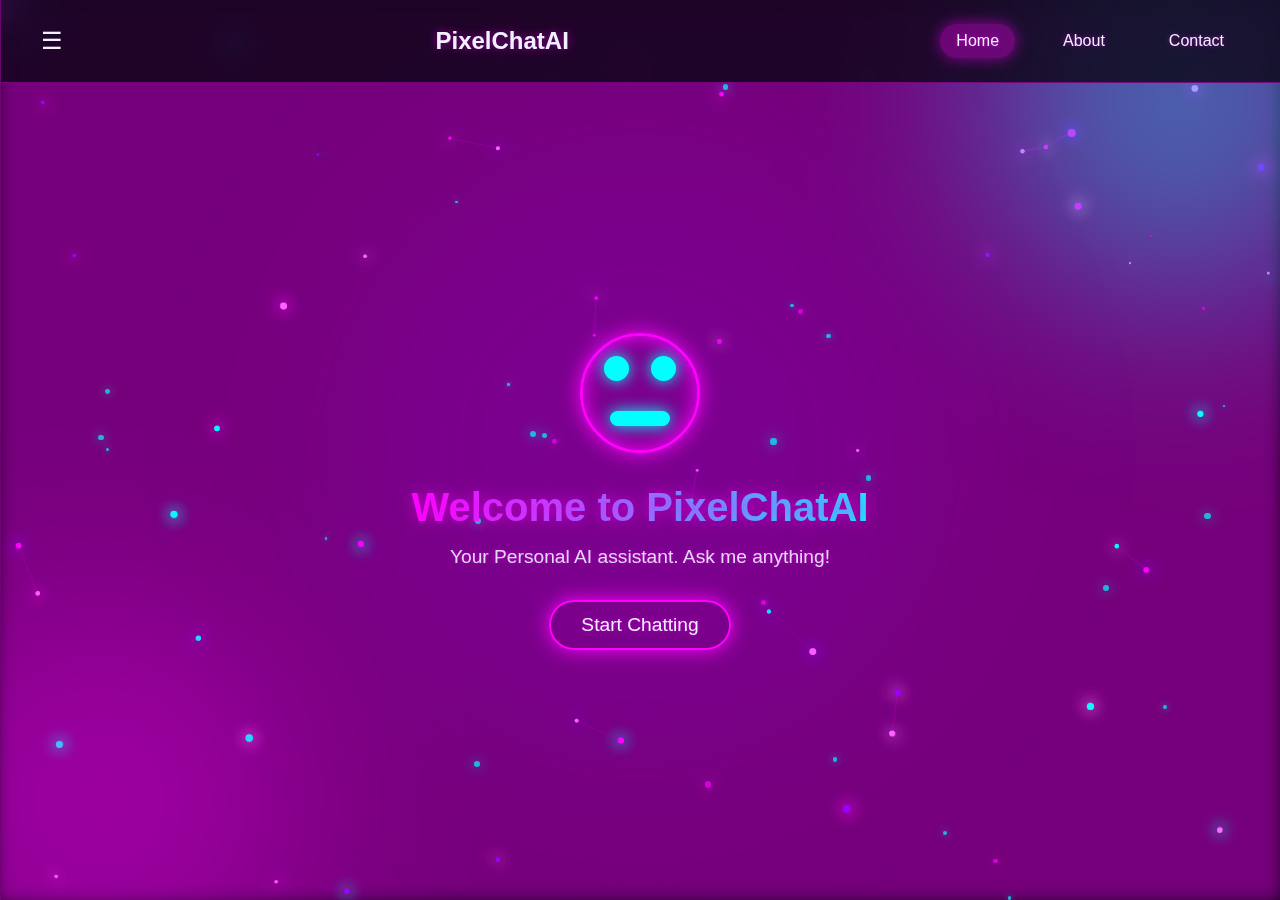
<file: index.html>
<!DOCTYPE html>
<html lang="en">
<head>
    <meta charset="UTF-8">
    <meta name="viewport" content="width=device-width, initial-scale=1.0">
    <title>PixelChatAI</title>
    <link rel="stylesheet" href="styles.css" />
   </head>
<body>
    <canvas id="backgroundCanvas"></canvas>
    
    <div class="cursor-follower" id="cursorFollower"></div>
    
    <div class="glow-corner glow-top-right"></div>
    <div class="glow-corner glow-bottom-left"></div>
    <div class="glow-corner glow-center"></div>
    <div class="particles" id="particles"></div>
    
    <div class="sidebar" id="sidebar">
        <div class="sidebar-header">
            <div class="sidebar-title">Chat History</div>
            <button class="close-sidebar" id="closeSidebar">×</button>
        </div>
        <div class="chat-history">
            <div class="history-item">Previous chat 1</div>
            <div class="history-item">Chat 2</div>
            <div class="history-item">Conversation from yesterday</div>
        </div>
    </div>
    
    <div class="main-container" id="mainContainer">
        <div class="header">
            <button class="menu-toggle" id="menuToggle">☰</button>
            <div class="logo">PixelChatAI</div>
            <nav class="main-nav">
                <a href="index.html" class="active">Home</a>
                <a href="about.html">About</a>
                <a href="cnt.html">Contact</a>
            </nav>
        </div>
        
        <div class="content">
            <div class="welcome-container" id="welcomeContainer">
                <div class="robot">
                    <div class="eyes">
                        <div class="eye"></div>
                        <div class="eye"></div>
                    </div>
                    <div class="mouth"></div>
                </div>
                <h1 class="welcome-title">Welcome to PixelChatAI</h1>
                <p class="welcome-subtitle">Your Personal AI assistant. Ask me anything!</p>
                <button class="start-button" id="startChat">Start Chatting</button>
            </div>
            
            <div class="chat-container" id="chatContainer">
                <div class="message-container" id="messageContainer">
                </div>
            </div>
        </div>
        
        <div class="input-container" id="inputContainer">
            <textarea class="message-input" id="messageInput" placeholder="Type your message here..." rows="1"></textarea>
            <button class="voice-button" id="voiceButton">
                <svg xmlns="http://www.w3.org/2000/svg" width="24" height="24" viewBox="0 0 24 24" fill="none" stroke="currentColor" stroke-width="2" stroke-linecap="round" stroke-linejoin="round">
                    <path d="M12 1a3 3 0 0 0-3 3v8a3 3 0 0 0 6 0V4a3 3 0 0 0-3-3z"></path>
                    <path d="M19 10v2a7 7 0 0 1-14 0v-2"></path>
                    <line x1="12" y1="19" x2="12" y2="23"></line>
                    <line x1="8" y1="23" x2="16" y2="23"></line>
                </svg>
            </button>
            <button class="send-button" id="sendButton">→</button>
        </div>
    </div>
    <script src="script.js">
   
    </script>
   
</body>
</html>
</file>
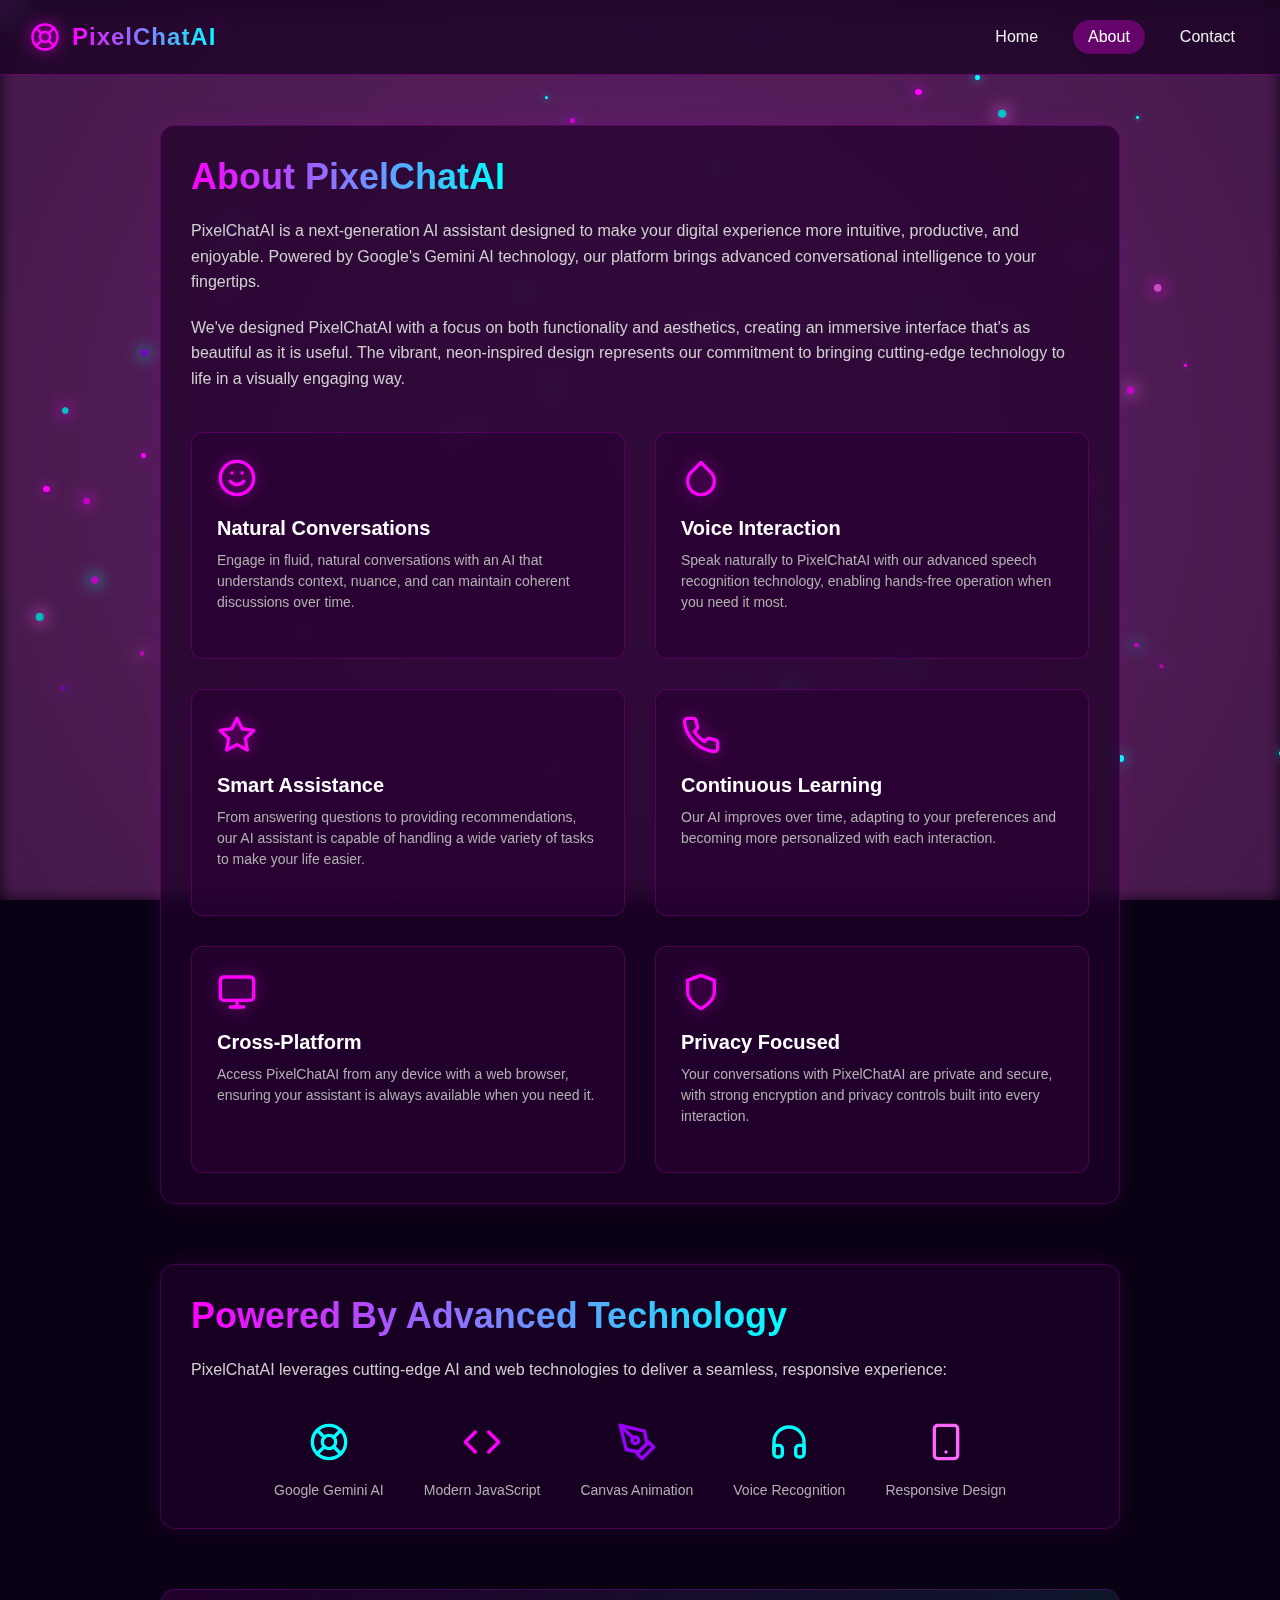
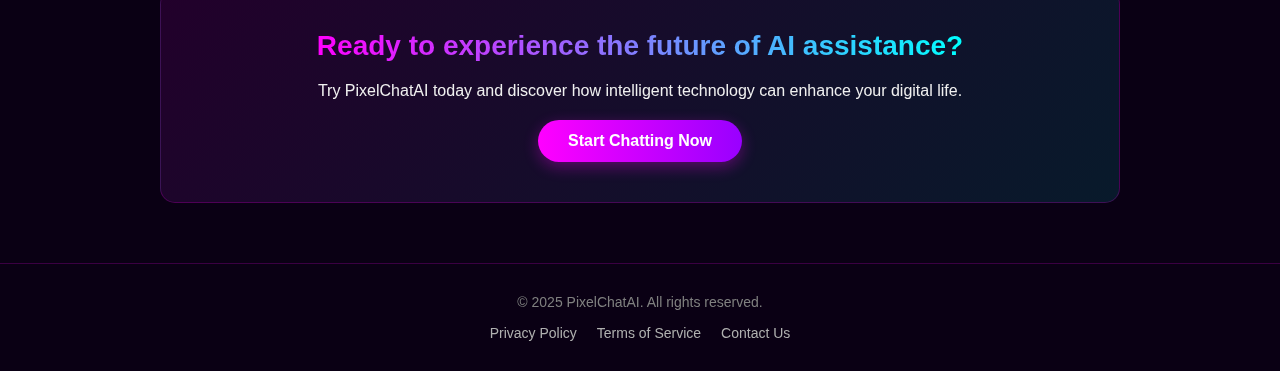
<file: about.html>
<!DOCTYPE html>
<html lang="en">
<head>
    <meta charset="UTF-8">
    <meta name="viewport" content="width=device-width, initial-scale=1.0">
    <title>PixelChatAI - About</title>
    <style>
        * {
            margin: 0;
            padding: 0;
            box-sizing: border-box;
            font-family: 'Segoe UI', Tahoma, Geneva, Verdana, sans-serif;
        }
        
        body {
            background-color: #0a0014;
            color: #f0f0f0;
            overflow-x: hidden;
            position: relative;
            min-height: 100vh;
        }
        
        .background-glow {
            position: fixed;
            width: 100%;
            height: 100%;
            top: 0;
            left: 0;
            z-index: -1;
            background: radial-gradient(circle at 50% 50%, rgba(80, 0, 100, 0.1), rgba(0, 0, 0, 0.3));
        }
        
        #backgroundCanvas {
            position: fixed;
            top: 0;
            left: 0;
            width: 100%;
            height: 100%;
            z-index: -1;
        }
        
        .header {
            display: flex;
            align-items: center;
            justify-content: space-between;
            padding: 20px 30px;
            background-color: rgba(20, 0, 30, 0.7);
            backdrop-filter: blur(10px);
            border-bottom: 1px solid rgba(255, 0, 255, 0.3);
        }
        
        .logo {
            display: flex;
            align-items: center;
            gap: 12px;
            text-decoration: none;
            color: #ff00ff;
            font-weight: bold;
            font-size: 24px;
        }
        
        .logo svg {
            filter: drop-shadow(0 0 8px rgba(255, 0, 255, 0.8));
        }
        
        .logo-text {
            background: linear-gradient(to right, #ff00ff, #00ffff);
            -webkit-background-clip: text;
            background-clip: text;
            color: transparent;
            letter-spacing: 1px;
        }
        
        .nav-links {
            display: flex;
            gap: 20px;
        }
        
        .nav-link {
            color: #f0f0f0;
            text-decoration: none;
            font-size: 16px;
            padding: 8px 15px;
            border-radius: 20px;
            transition: all 0.3s ease;
            position: relative;
            overflow: hidden;
        }
        
        .nav-link:hover {
            background-color: rgba(255, 0, 255, 0.2);
        }
        
        .nav-link.active {
            background-color: rgba(255, 0, 255, 0.3);
            color: #ffffff;
        }
        
        .main-content {
            max-width: 1000px;
            margin: 50px auto;
            padding: 0 20px;
        }
        
        .about-section {
            background-color: rgba(30, 0, 40, 0.7);
            border-radius: 15px;
            padding: 30px;
            margin-bottom: 40px;
            border: 1px solid rgba(255, 0, 255, 0.2);
            box-shadow: 0 0 20px rgba(255, 0, 255, 0.1);
            backdrop-filter: blur(10px);
        }
        
        .about-section h1 {
            font-size: 36px;
            margin-bottom: 20px;
            background: linear-gradient(to right, #ff00ff, #00ffff);
            -webkit-background-clip: text;
            background-clip: text;
            color: transparent;
            display: inline-block;
        }
        
        .about-section p {
            font-size: 16px;
            line-height: 1.6;
            margin-bottom: 20px;
            color: #d0d0d0;
        }
        
        .features-grid {
            display: grid;
            grid-template-columns: repeat(auto-fill, minmax(280px, 1fr));
            gap: 30px;
            margin-top: 40px;
        }
        
        .feature-card {
            background-color: rgba(40, 0, 50, 0.7);
            border-radius: 12px;
            padding: 25px;
            border: 1px solid rgba(255, 0, 255, 0.2);
            transition: transform 0.3s ease, box-shadow 0.3s ease;
        }
        
        .feature-card:hover {
            transform: translateY(-5px);
            box-shadow: 0 10px 20px rgba(255, 0, 255, 0.15);
        }
        
        .feature-icon {
            margin-bottom: 15px;
            color: #ff00ff;
            filter: drop-shadow(0 0 8px rgba(255, 0, 255, 0.5));
        }
        
        .feature-card h3 {
            font-size: 20px;
            margin-bottom: 10px;
            color: #ffffff;
        }
        
        .feature-card p {
            font-size: 14px;
            color: #b0b0b0;
            line-height: 1.5;
        }
        
        .tech-section {
            margin-top: 60px;
        }
        
        .tech-icons {
            display: flex;
            justify-content: center;
            gap: 40px;
            flex-wrap: wrap;
            margin-top: 30px;
        }
        
        .tech-icon {
            display: flex;
            flex-direction: column;
            align-items: center;
            text-align: center;
            gap: 10px;
        }
        
        .tech-icon-img {
            width: 60px;
            height: 60px;
            display: flex;
            align-items: center;
            justify-content: center;
        }
        
        .tech-icon span {
            font-size: 14px;
            color: #b0b0b0;
        }
        
        .cta-section {
            margin-top: 60px;
            text-align: center;
            padding: 40px;
            background: linear-gradient(135deg, rgba(255, 0, 255, 0.1), rgba(0, 255, 255, 0.1));
            border-radius: 15px;
            border: 1px solid rgba(255, 0, 255, 0.2);
        }
        
        .cta-section h2 {
            font-size: 28px;
            margin-bottom: 20px;
            background: linear-gradient(to right, #ff00ff, #00ffff);
            -webkit-background-clip: text;
            background-clip: text;
            color: transparent;
            display: inline-block;
        }
        
        .cta-button {
            display: inline-block;
            padding: 12px 30px;
            background: linear-gradient(to right, #ff00ff, #9900ff);
            color: white;
            border: none;
            border-radius: 25px;
            font-size: 16px;
            font-weight: bold;
            text-decoration: none;
            cursor: pointer;
            transition: all 0.3s ease;
            margin-top: 20px;
            box-shadow: 0 5px 15px rgba(255, 0, 255, 0.3);
        }
        
        .cta-button:hover {
            transform: translateY(-2px);
            box-shadow: 0 8px 20px rgba(255, 0, 255, 0.4);
        }
        
        .footer {
            background-color: rgba(10, 0, 20, 0.9);
            padding: 30px 0;
            text-align: center;
            border-top: 1px solid rgba(255, 0, 255, 0.2);
            margin-top: 60px;
        }
        
        .footer p {
            color: #808080;
            font-size: 14px;
        }
        
        .footer-links {
            display: flex;
            justify-content: center;
            gap: 20px;
            margin-top: 15px;
        }
        
        .footer-link {
            color: #b0b0b0;
            text-decoration: none;
            font-size: 14px;
            transition: color 0.3s ease;
        }
        
        .footer-link:hover {
            color: #ff00ff;
        }
        
        .particle {
            position: absolute;
            background-color: rgba(255, 0, 255, 0.5);
            border-radius: 50%;
            pointer-events: none;
            animation: float 20s linear infinite;
        }
        
        @keyframes float {
            0% {
                transform: translateY(0) translateX(0);
            }
            25% {
                transform: translateY(-50px) translateX(20px);
            }
            50% {
                transform: translateY(-100px) translateX(-20px);
            }
            75% {
                transform: translateY(-50px) translateX(-30px);
            }
            100% {
                transform: translateY(0) translateX(0);
            }
        }
        
        .ripple {
            position: absolute;
            border-radius: 50%;
            transform: scale(0);
            background-color: rgba(255, 0, 255, 0.3);
            pointer-events: none;
            width: 100px;
            height: 100px;
            animation: ripple-effect 2s linear;
        }
        
        @keyframes ripple-effect {
            to {
                transform: scale(4);
                opacity: 0;
            }
        }
        
        @media (max-width: 768px) {
            .nav-links {
                display: none;
            }
            
            .main-content {
                margin: 30px auto;
            }
            
            .features-grid {
                grid-template-columns: 1fr;
            }
            
            .about-section {
                padding: 20px;
            }
            
            .tech-icons {
                gap: 20px;
            }
        }
    </style>
</head>
<body>
    <canvas id="backgroundCanvas"></canvas>
    <div class="background-glow"></div>
    <div id="particles"></div>
    
    <header class="header">
        <a href="index.html" class="logo">
            <svg xmlns="http://www.w3.org/2000/svg" width="30" height="30" viewBox="0 0 24 24" fill="none" stroke="#ff00ff" stroke-width="2" stroke-linecap="round" stroke-linejoin="round">
                <circle cx="12" cy="12" r="10"></circle>
                <circle cx="12" cy="12" r="4"></circle>
                <line x1="4.93" y1="4.93" x2="9.17" y2="9.17"></line>
                <line x1="14.83" y1="14.83" x2="19.07" y2="19.07"></line>
                <line x1="14.83" y1="9.17" x2="19.07" y2="4.93"></line>
                <line x1="4.93" y1="19.07" x2="9.17" y2="14.83"></line>
            </svg>
            <span class="logo-text">PixelChatAI</span>
        </a>
        <nav class="nav-links">
            <a href="index.html" class="nav-link">Home</a>
            <a href="about.html" class="nav-link active">About</a>
            <a href="cnt.html" class="nav-link">Contact</a>
        </nav>
    </header>
    
    <main class="main-content">
        <section class="about-section">
            <h1>About PixelChatAI</h1>
            <p>PixelChatAI is a next-generation AI assistant designed to make your digital experience more intuitive, productive, and enjoyable. Powered by Google's Gemini AI technology, our platform brings advanced conversational intelligence to your fingertips.</p>
            
            <p>We've designed PixelChatAI with a focus on both functionality and aesthetics, creating an immersive interface that's as beautiful as it is useful. The vibrant, neon-inspired design represents our commitment to bringing cutting-edge technology to life in a visually engaging way.</p>
            
            <div class="features-grid">
                <div class="feature-card">
                    <div class="feature-icon">
                        <svg xmlns="http://www.w3.org/2000/svg" width="40" height="40" viewBox="0 0 24 24" fill="none" stroke="currentColor" stroke-width="2" stroke-linecap="round" stroke-linejoin="round">
                            <circle cx="12" cy="12" r="10"></circle>
                            <path d="M8 14s1.5 2 4 2 4-2 4-2"></path>
                            <line x1="9" y1="9" x2="9.01" y2="9"></line>
                            <line x1="15" y1="9" x2="15.01" y2="9"></line>
                        </svg>
                    </div>
                    <h3>Natural Conversations</h3>
                    <p>Engage in fluid, natural conversations with an AI that understands context, nuance, and can maintain coherent discussions over time.</p>
                </div>
                
                <div class="feature-card">
                    <div class="feature-icon">
                        <svg xmlns="http://www.w3.org/2000/svg" width="40" height="40" viewBox="0 0 24 24" fill="none" stroke="currentColor" stroke-width="2" stroke-linecap="round" stroke-linejoin="round">
                            <path d="M12 2.69l5.66 5.66a8 8 0 1 1-11.31 0z"></path>
                        </svg>
                    </div>
                    <h3>Voice Interaction</h3>
                    <p>Speak naturally to PixelChatAI with our advanced speech recognition technology, enabling hands-free operation when you need it most.</p>
                </div>
                
                <div class="feature-card">
                    <div class="feature-icon">
                        <svg xmlns="http://www.w3.org/2000/svg" width="40" height="40" viewBox="0 0 24 24" fill="none" stroke="currentColor" stroke-width="2" stroke-linecap="round" stroke-linejoin="round">
                            <polygon points="12 2 15.09 8.26 22 9.27 17 14.14 18.18 21.02 12 17.77 5.82 21.02 7 14.14 2 9.27 8.91 8.26 12 2"></polygon>
                        </svg>
                    </div>
                    <h3>Smart Assistance</h3>
                    <p>From answering questions to providing recommendations, our AI assistant is capable of handling a wide variety of tasks to make your life easier.</p>
                </div>
                
                <div class="feature-card">
                    <div class="feature-icon">
                        <svg xmlns="http://www.w3.org/2000/svg" width="40" height="40" viewBox="0 0 24 24" fill="none" stroke="currentColor" stroke-width="2" stroke-linecap="round" stroke-linejoin="round">
                            <path d="M22 16.92v3a2 2 0 0 1-2.18 2 19.79 19.79 0 0 1-8.63-3.07 19.5 19.5 0 0 1-6-6 19.79 19.79 0 0 1-3.07-8.67A2 2 0 0 1 4.11 2h3a2 2 0 0 1 2 1.72 12.84 12.84 0 0 0 .7 2.81 2 2 0 0 1-.45 2.11L8.09 9.91a16 16 0 0 0 6 6l1.27-1.27a2 2 0 0 1 2.11-.45 12.84 12.84 0 0 0 2.81.7A2 2 0 0 1 22 16.92z"></path>
                        </svg>
                    </div>
                    <h3>Continuous Learning</h3>
                    <p>Our AI improves over time, adapting to your preferences and becoming more personalized with each interaction.</p>
                </div>
                
                <div class="feature-card">
                    <div class="feature-icon">
                        <svg xmlns="http://www.w3.org/2000/svg" width="40" height="40" viewBox="0 0 24 24" fill="none" stroke="currentColor" stroke-width="2" stroke-linecap="round" stroke-linejoin="round">
                            <rect x="2" y="3" width="20" height="14" rx="2" ry="2"></rect>
                            <line x1="8" y1="21" x2="16" y2="21"></line>
                            <line x1="12" y1="17" x2="12" y2="21"></line>
                        </svg>
                    </div>
                    <h3>Cross-Platform</h3>
                    <p>Access PixelChatAI from any device with a web browser, ensuring your assistant is always available when you need it.</p>
                </div>
                
                <div class="feature-card">
                    <div class="feature-icon">
                        <svg xmlns="http://www.w3.org/2000/svg" width="40" height="40" viewBox="0 0 24 24" fill="none" stroke="currentColor" stroke-width="2" stroke-linecap="round" stroke-linejoin="round">
                            <path d="M12 22s8-4 8-10V5l-8-3-8 3v7c0 6 8 10 8 10z"></path>
                        </svg>
                    </div>
                    <h3>Privacy Focused</h3>
                    <p>Your conversations with PixelChatAI are private and secure, with strong encryption and privacy controls built into every interaction.</p>
                </div>
            </div>
        </section>
        
        <section class="about-section tech-section">
            <h1>Powered By Advanced Technology</h1>
            <p>PixelChatAI leverages cutting-edge AI and web technologies to deliver a seamless, responsive experience:</p>
            
            <div class="tech-icons">
                <div class="tech-icon">
                    <div class="tech-icon-img">
                        <svg xmlns="http://www.w3.org/2000/svg" width="40" height="40" viewBox="0 0 24 24" fill="none" stroke="#00ffff" stroke-width="2" stroke-linecap="round" stroke-linejoin="round">
                            <circle cx="12" cy="12" r="10"></circle>
                            <circle cx="12" cy="12" r="4"></circle>
                            <line x1="4.93" y1="4.93" x2="9.17" y2="9.17"></line>
                            <line x1="14.83" y1="14.83" x2="19.07" y2="19.07"></line>
                            <line x1="14.83" y1="9.17" x2="19.07" y2="4.93"></line>
                            <line x1="4.93" y1="19.07" x2="9.17" y2="14.83"></line>
                        </svg>
                    </div>
                    <span>Google Gemini AI</span>
                </div>
                
                <div class="tech-icon">
                    <div class="tech-icon-img">
                        <svg xmlns="http://www.w3.org/2000/svg" width="40" height="40" viewBox="0 0 24 24" fill="none" stroke="#ff00ff" stroke-width="2" stroke-linecap="round" stroke-linejoin="round">
                            <polyline points="16 18 22 12 16 6"></polyline>
                            <polyline points="8 6 2 12 8 18"></polyline>
                        </svg>
                    </div>
                    <span>Modern JavaScript</span>
                </div>
                
                <div class="tech-icon">
                    <div class="tech-icon-img">
                        <svg xmlns="http://www.w3.org/2000/svg" width="40" height="40" viewBox="0 0 24 24" fill="none" stroke="#9900ff" stroke-width="2" stroke-linecap="round" stroke-linejoin="round">
                            <path d="M12 19l7-7 3 3-7 7-3-3z"></path>
                            <path d="M18 13l-1.5-7.5L2 2l3.5 14.5L13 18l5-5z"></path>
                            <path d="M2 2l7.586 7.586"></path>
                            <circle cx="11" cy="11" r="2"></circle>
                        </svg>
                    </div>
                    <span>Canvas Animation</span>
                </div>
                
                <div class="tech-icon">
                    <div class="tech-icon-img">
                        <svg xmlns="http://www.w3.org/2000/svg" width="40" height="40" viewBox="0 0 24 24" fill="none" stroke="#00ffff" stroke-width="2" stroke-linecap="round" stroke-linejoin="round">
                            <path d="M3 18v-6a9 9 0 0 1 18 0v6"></path>
                            <path d="M21 19a2 2 0 0 1-2 2h-1a2 2 0 0 1-2-2v-3a2 2 0 0 1 2-2h3zM3 19a2 2 0 0 0 2 2h1a2 2 0 0 0 2-2v-3a2 2 0 0 0-2-2H3z"></path>
                        </svg>
                    </div>
                    <span>Voice Recognition</span>
                </div>
                
                <div class="tech-icon">
                    <div class="tech-icon-img">
                        <svg xmlns="http://www.w3.org/2000/svg" width="40" height="40" viewBox="0 0 24 24" fill="none" stroke="#ff66ff" stroke-width="2" stroke-linecap="round" stroke-linejoin="round">
                            <rect x="5" y="2" width="14" height="20" rx="2" ry="2"></rect>
                            <line x1="12" y1="18" x2="12.01" y2="18"></line>
                        </svg>
                    </div>
                    <span>Responsive Design</span>
                </div>
            </div>
        </section>
        
        <section class="cta-section">
            <h2>Ready to experience the future of AI assistance?</h2>
            <p>Try PixelChatAI today and discover how intelligent technology can enhance your digital life.</p>
            <a href="index.html" class="cta-button">Start Chatting Now</a>
        </section>
    </main>
    
    <footer class="footer">
        <p>© 2025 PixelChatAI. All rights reserved.</p>
        <div class="footer-links">
            <a href="#" class="footer-link">Privacy Policy</a>
            <a href="#" class="footer-link">Terms of Service</a>
            <a href="#" class="footer-link">Contact Us</a>
        </div>
    </footer>

    <script>
        document.addEventListener('click', createRipple);

        function createRipple(e) {
            const ripple = document.createElement('div');
            ripple.classList.add('ripple');
            ripple.style.left = e.clientX + 'px';
            ripple.style.top = e.clientY + 'px';
            document.body.appendChild(ripple);
            
            setTimeout(() => {
                ripple.remove();
            }, 2000);
        }

        const canvas = document.getElementById('backgroundCanvas');
        const ctx = canvas.getContext('2d');
        canvas.width = window.innerWidth;
        canvas.height = window.innerHeight;

        window.addEventListener('resize', () => {
            canvas.width = window.innerWidth;
            canvas.height = window.innerHeight;
        });

        class Particle {
            constructor() {
                this.x = Math.random() * canvas.width;
                this.y = Math.random() * canvas.height;
                this.size = Math.random() * 3 + 1;
                this.speedX = Math.random() * 0.5 - 0.25; 
                this.speedY = Math.random() * 0.5 - 0.25; 
                this.color = this.getRandomColor();
            }
            
            getRandomColor() {
                const colors = ['#ff00ff', '#00ffff', '#9900ff', '#ff66ff'];
                return colors[Math.floor(Math.random() * colors.length)];
            }
            
            update() {
                this.x += this.speedX;
                this.y += this.speedY;
                
                if (this.x > canvas.width || this.x < 0) {
                    this.speedX = -this.speedX;
                }
                if (this.y > canvas.height || this.y < 0) {
                    this.speedY = -this.speedY;
                }
            }
            
            draw() {
                ctx.beginPath();
                ctx.arc(this.x, this.y, this.size, 0, Math.PI * 2);
                ctx.fillStyle = this.color;
                ctx.fill();
                ctx.shadowBlur = 15;
                ctx.shadowColor = this.color;
            }
        }

        let mouseX = 0;
        let mouseY = 0;

        document.addEventListener('mousemove', (e) => {
            mouseX = e.clientX;
            mouseY = e.clientY;
        });

        const particlesArray = [];
        for (let i = 0; i < 50; i++) { 
            particlesArray.push(new Particle());
        }

        function connect() {
            for (let a = 0; a < particlesArray.length; a++) {
                for (let b = a; b < particlesArray.length; b++) {
                    const dx = particlesArray[a].x - particlesArray[b].x;
                    const dy = particlesArray[a].y - particlesArray[b].y;
                    const distance = Math.sqrt(dx * dx + dy * dy);
                    
                    if (distance < 80) { 
                        const opacity = 1 - distance / 80;
                        ctx.strokeStyle = `rgba(255, 0, 255, ${opacity * 0.3})`; 
                        ctx.lineWidth = 0.6; 
                        ctx.beginPath();
                        ctx.moveTo(particlesArray[a].x, particlesArray[a].y);
                        ctx.lineTo(particlesArray[b].x, particlesArray[b].y);
                        ctx.stroke();
                    }
                }
            }
        }

        function drawMouseGlow() {
            const glow = ctx.createRadialGradient(mouseX, mouseY, 5, mouseX, mouseY, 40);
            glow.addColorStop(0, 'rgba(255, 0, 255, 0.2)');
            glow.addColorStop(0.5, 'rgba(0, 255, 255, 0.05)');
            glow.addColorStop(1, 'rgba(0, 0, 0, 0)');
            
            ctx.beginPath();
            ctx.arc(mouseX, mouseY, 40, 0, Math.PI * 2);
            ctx.fillStyle = glow;
            ctx.fill();
        }

        function animate() {
            ctx.fillStyle = 'rgba(10, 0, 20, 0.2)';
            ctx.fillRect(0, 0, canvas.width, canvas.height);
            
            for (let i = 0; i < particlesArray.length; i++) {
                particlesArray[i].update();
                particlesArray[i].draw();
            }
            
            connect();
            
            drawMouseGlow();
            
            requestAnimationFrame(animate);
        }

        animate();

        // Create floating particles
        function createParticles() {
            const particlesContainer = document.getElementById('particles');

            for (let i = 0; i < 30; i++) {
                const particle = document.createElement('div');
                particle.classList.add('particle');
                
                const size = Math.random() * 5 + 2;
                const posX = Math.random() * window.innerWidth;
                const posY = Math.random() * window.innerHeight;
                const duration = Math.random() * 20 + 10;
                const delay = Math.random() * 10;
                
                particle.style.width = `${size}px`;
                particle.style.height = `${size}px`;
                particle.style.left = `${posX}px`;
                particle.style.top = `${posY}px`;
                particle.style.backgroundColor = Math.random() > 0.5 ? '#ff00ff' : '#00ffff';
                particle.style.boxShadow = `0 0 ${size * 2}px ${particle.style.backgroundColor}`;
                
                particle.style.animation = `float ${duration}s linear ${delay}s infinite`;
                
                particlesContainer.appendChild(particle);
            }
        }

        document.addEventListener('DOMContentLoaded', () => {
            createParticles();
        });
    </script>
</body>
</html>
</file>
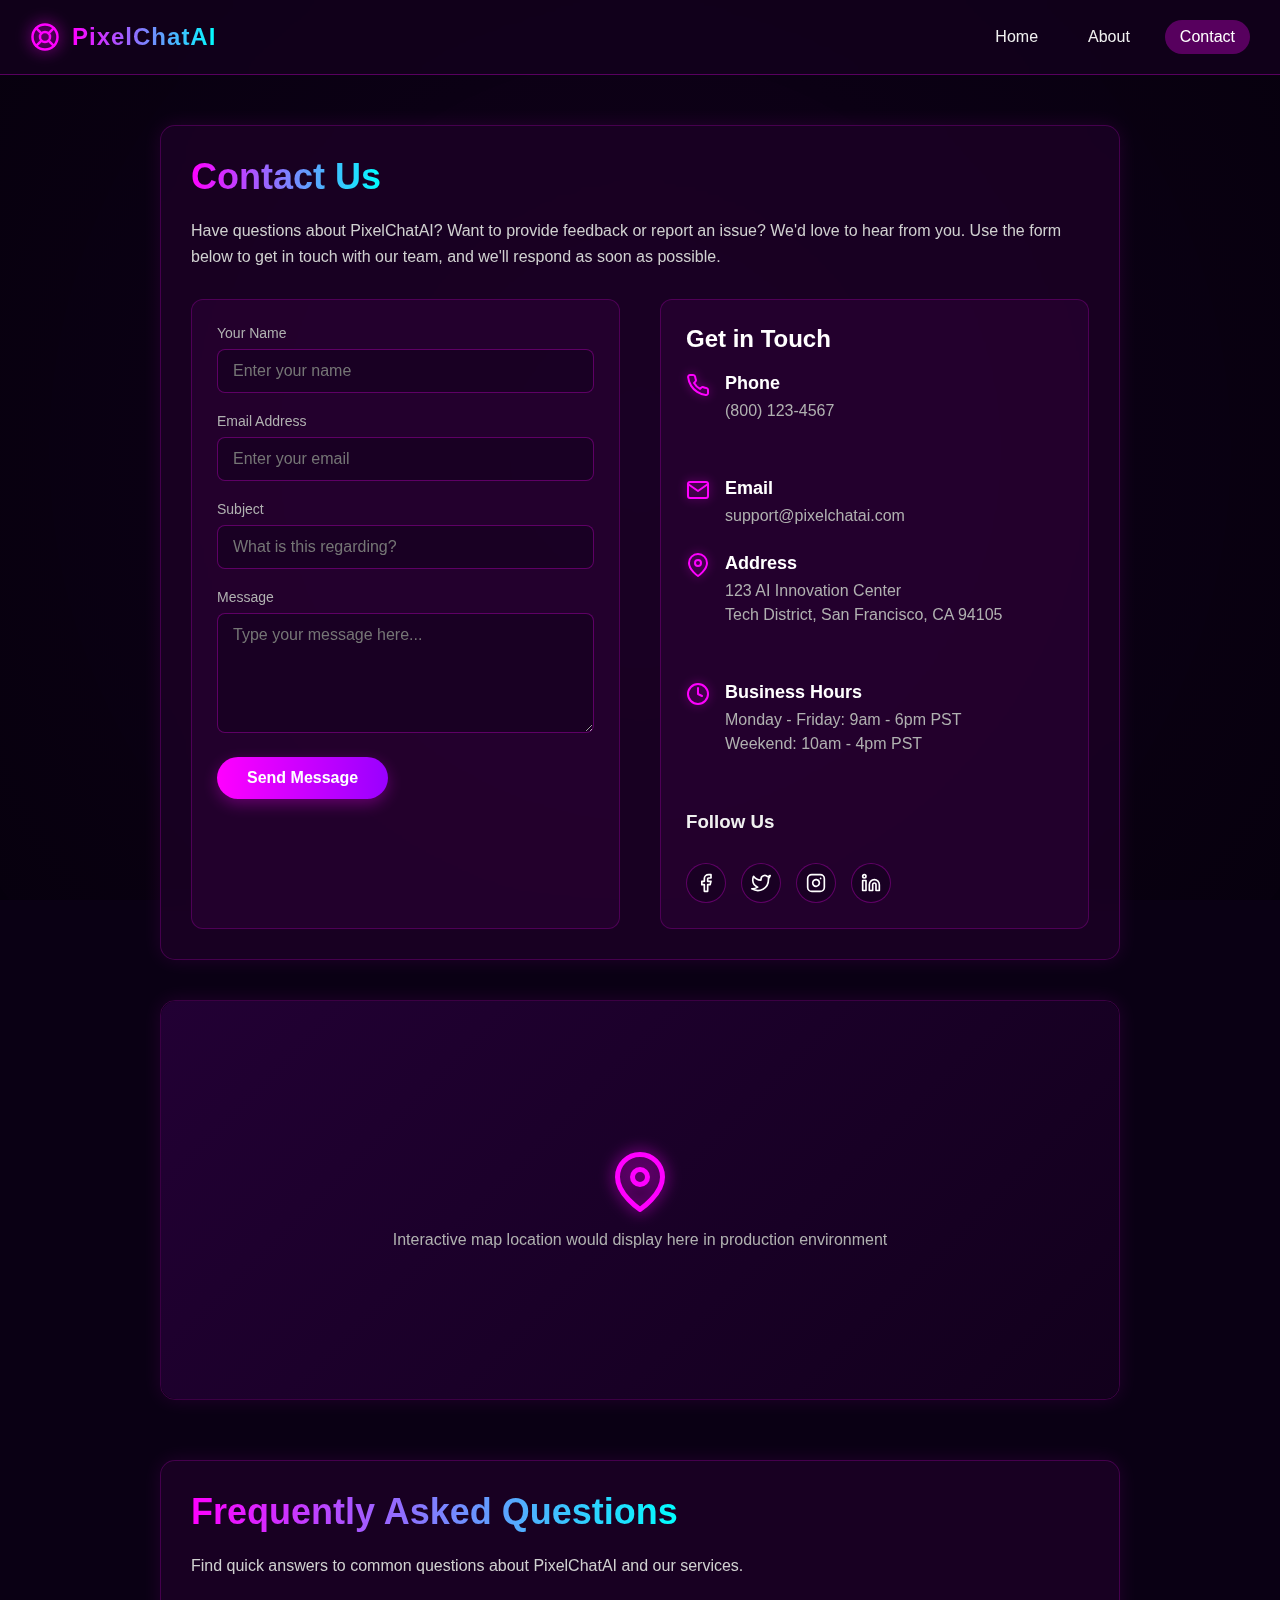
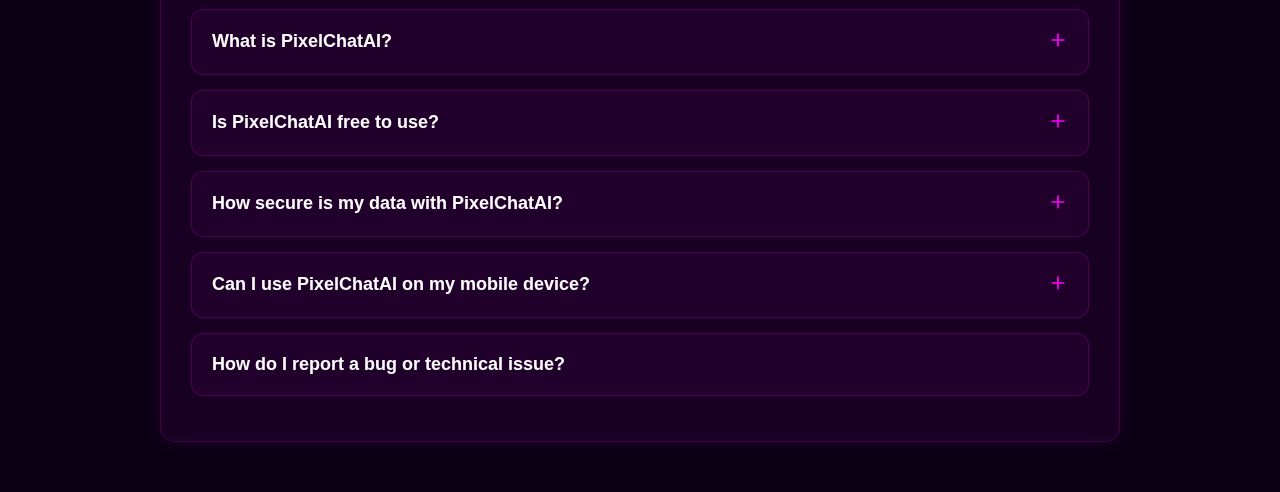
<file: cnt.html>
<!DOCTYPE html>
<html lang="en">
<head>
    <meta charset="UTF-8">
    <meta name="viewport" content="width=device-width, initial-scale=1.0">
    <title>PixelChatAI - Contact</title>
    <style>
        * {
            margin: 0;
            padding: 0;
            box-sizing: border-box;
            font-family: 'Segoe UI', Tahoma, Geneva, Verdana, sans-serif;
        }
        
        body {
            background-color: #0a0014;
            color: #f0f0f0;
            overflow-x: hidden;
            position: relative;
            min-height: 100vh;
        }
        
        .background-glow {
            position: fixed;
            width: 100%;
            height: 100%;
            top: 0;
            left: 0;
            z-index: -1;
            background: radial-gradient(circle at 50% 50%, rgba(80, 0, 100, 0.1), rgba(0, 0, 0, 0.3));
        }
        
        #backgroundCanvas {
            position: fixed;
            top: 0;
            left: 0;
            width: 100%;
            height: 100%;
            z-index: -1;
        }
        
        .header {
            display: flex;
            align-items: center;
            justify-content: space-between;
            padding: 20px 30px;
            background-color: rgba(20, 0, 30, 0.7);
            backdrop-filter: blur(10px);
            border-bottom: 1px solid rgba(255, 0, 255, 0.3);
        }
        
        .logo {
            display: flex;
            align-items: center;
            gap: 12px;
            text-decoration: none;
            color: #ff00ff;
            font-weight: bold;
            font-size: 24px;
        }
        
        .logo svg {
            filter: drop-shadow(0 0 8px rgba(255, 0, 255, 0.8));
        }
        
        .logo-text {
            background: linear-gradient(to right, #ff00ff, #00ffff);
            -webkit-background-clip: text;
            background-clip: text;
            color: transparent;
            letter-spacing: 1px;
        }
        
        .nav-links {
            display: flex;
            gap: 20px;
        }
        
        .nav-link {
            color: #f0f0f0;
            text-decoration: none;
            font-size: 16px;
            padding: 8px 15px;
            border-radius: 20px;
            transition: all 0.3s ease;
            position: relative;
            overflow: hidden;
        }
        
        .nav-link:hover {
            background-color: rgba(255, 0, 255, 0.2);
        }
        
        .nav-link.active {
            background-color: rgba(255, 0, 255, 0.3);
            color: #ffffff;
        }
        
        .main-content {
            max-width: 1000px;
            margin: 50px auto;
            padding: 0 20px;
        }
        
        .contact-section {
            background-color: rgba(30, 0, 40, 0.7);
            border-radius: 15px;
            padding: 30px;
            margin-bottom: 40px;
            border: 1px solid rgba(255, 0, 255, 0.2);
            box-shadow: 0 0 20px rgba(255, 0, 255, 0.1);
            backdrop-filter: blur(10px);
        }
        
        .contact-section h1 {
            font-size: 36px;
            margin-bottom: 20px;
            background: linear-gradient(to right, #ff00ff, #00ffff);
            -webkit-background-clip: text;
            background-clip: text;
            color: transparent;
            display: inline-block;
        }
        
        .contact-section p {
            font-size: 16px;
            line-height: 1.6;
            margin-bottom: 30px;
            color: #d0d0d0;
        }
        
        .contact-grid {
            display: grid;
            grid-template-columns: 1fr 1fr;
            gap: 40px;
        }
        
        .contact-form {
            background-color: rgba(40, 0, 50, 0.7);
            border-radius: 12px;
            padding: 25px;
            border: 1px solid rgba(255, 0, 255, 0.2);
        }
        
        .form-group {
            margin-bottom: 20px;
        }
        
        .form-group label {
            display: block;
            margin-bottom: 8px;
            color: #b0b0b0;
            font-size: 14px;
        }
        
        .form-control {
            width: 100%;
            padding: 12px 15px;
            background-color: rgba(20, 0, 30, 0.6);
            border: 1px solid rgba(255, 0, 255, 0.3);
            border-radius: 8px;
            color: #ffffff;
            font-size: 16px;
            transition: all 0.3s ease;
        }
        
        .form-control:focus {
            outline: none;
            border-color: #ff00ff;
            box-shadow: 0 0 10px rgba(255, 0, 255, 0.4);
        }
        
        textarea.form-control {
            resize: vertical;
            min-height: 120px;
        }
        
        .submit-btn {
            display: inline-block;
            padding: 12px 30px;
            background: linear-gradient(to right, #ff00ff, #9900ff);
            color: white;
            border: none;
            border-radius: 25px;
            font-size: 16px;
            font-weight: bold;
            cursor: pointer;
            transition: all 0.3s ease;
            box-shadow: 0 5px 15px rgba(255, 0, 255, 0.3);
        }
        
        .submit-btn:hover {
            transform: translateY(-2px);
            box-shadow: 0 8px 20px rgba(255, 0, 255, 0.4);
        }
        
        .contact-info {
            background-color: rgba(40, 0, 50, 0.7);
            border-radius: 12px;
            padding: 25px;
            border: 1px solid rgba(255, 0, 255, 0.2);
        }
        
        .contact-info h2 {
            font-size: 24px;
            margin-bottom: 20px;
            color: #ffffff;
        }
        
        .contact-method {
            display: flex;
            align-items: flex-start;
            margin-bottom: 25px;
            gap: 15px;
        }
        
        .contact-icon {
            color: #ff00ff;
            filter: drop-shadow(0 0 5px rgba(255, 0, 255, 0.5));
            flex-shrink: 0;
        }
        
        .contact-details h3 {
            font-size: 18px;
            margin-bottom: 5px;
            color: #ffffff;
        }
        
        .contact-details p, .contact-details a {
            color: #b0b0b0;
            font-size: 16px;
            line-height: 1.5;
            text-decoration: none;
            transition: color 0.3s ease;
        }
        
        .contact-details a:hover {
            color: #ff00ff;
        }
        
        .social-links {
            display: flex;
            gap: 15px;
            margin-top: 30px;
        }
        
        .social-link {
            display: flex;
            align-items: center;
            justify-content: center;
            width: 40px;
            height: 40px;
            background-color: rgba(20, 0, 30, 0.6);
            border-radius: 50%;
            color: #ffffff;
            transition: all 0.3s ease;
            border: 1px solid rgba(255, 0, 255, 0.3);
        }
        
        .social-link:hover {
            background-color: rgba(255, 0, 255, 0.3);
            transform: translateY(-3px);
            box-shadow: 0 5px 10px rgba(255, 0, 255, 0.4);
        }
        
        .social-link svg {
            width: 20px;
            height: 20px;
        }
        
        .map-section {
            margin-top: 40px;
            border-radius: 15px;
            overflow: hidden;
            border: 1px solid rgba(255, 0, 255, 0.2);
            box-shadow: 0 0 20px rgba(255, 0, 255, 0.1);
            height: 400px;
            position: relative;
        }
        
        .map-placeholder {
            width: 100%;
            height: 100%;
            background: linear-gradient(135deg, rgba(40, 0, 60, 0.8), rgba(20, 0, 30, 0.8));
            display: flex;
            align-items: center;
            justify-content: center;
            flex-direction: column;
            gap: 15px;
            border-radius: 15px;
        }
        
        .map-icon {
            color: #ff00ff;
            filter: drop-shadow(0 0 8px rgba(255, 0, 255, 0.8));
        }
        
        .map-placeholder p {
            color: #b0b0b0;
            text-align: center;
        }
        
        .faq-section {
            margin-top: 60px;
        }
        
        .faq-item {
            background-color: rgba(40, 0, 50, 0.7);
            border-radius: 12px;
            padding: 20px;
            margin-bottom: 15px;
            border: 1px solid rgba(255, 0, 255, 0.2);
            transition: all 0.3s ease;
            cursor: pointer;
        }
        
        .faq-item:hover {
            transform: translateY(-2px);
            box-shadow: 0 5px 15px rgba(255, 0, 255, 0.2);
        }
        
        .faq-question {
            display: flex;
            justify-content: space-between;
            align-items: center;
        }
        
        .faq-question h3 {
            font-size: 18px;
            color: #ffffff;
        }
        
        .faq-icon {
            color: #ff00ff;
            transition: transform 0.3s ease;
        }
        
        .faq-item.active .faq-icon {
            transform: rotate(45deg);
        }
        
        .faq-answer {
            margin-top: 15px;
            color: #b0b0b0;
            font-size: 16px;
            line-height: 1.6;
            display: none;
        }
        
        .faq-item.active .faq-answer {
            display: block;
        }
        
        .footer {
            background-color: rgba(10, 0, 20, 0.9);
            padding: 30px 0;
            text-align: center;
            border-top: 1px solid rgba(255, 0, 255, 0.2);
            margin-top: 60px;
        }
        
        .footer p {
            color: #808080;
            font-size: 14px;
        }
        
        .footer-links {
            display: flex;
            justify-content: center;
            gap: 20px;
            margin-top: 15px;
        }
        
        .footer-link {
            color: #b0b0b0;
            text-decoration: none;
            font-size: 14px;
            transition: color 0.3s ease;
        }
        
        .footer-link:hover {
            color: #ff00ff;
        }
        
        .particle {
            position: absolute;
            background-color: rgba(255, 0, 255, 0.5);
            border-radius: 50%;
            pointer-events: none;
            animation: float 20s linear infinite;
        }
        
        @keyframes float {
            0% {
                transform: translateY(0) translateX(0);
            }
            25% {
                transform: translateY(-50px) translateX(20px);
            }
            50% {
                transform: translateY(-100px) translateX(-20px);
            }
            75% {
                transform: translateY(-50px) translateX(-30px);
            }
            100% {
                transform: translateY(0) translateX(0);
            }
        }
        
        .ripple {
            position: absolute;
            border-radius: 50%;
            transform: scale(0);
            background-color: rgba(255, 0, 255, 0.3);
            pointer-events: none;
            width: 100px;
            height: 100px;
            animation: ripple-effect 2s linear;
        }
        
        @keyframes ripple-effect {
            to {
                transform: scale(4);
                opacity: 0;
            }
        }
        
        @media (max-width: 768px) {
            .nav-links {
                display: none;
            }
            
            .main-content {
                margin: 30px auto;
            }
            
            .contact-grid {
                grid-template-columns: 1fr;
            }
            
            .contact-section {
                padding: 20px;
            }
        }
    </style>
</head>
<body>
    <canvas id="backgroundCanvas"></canvas>
    <div class="background-glow"></div>
    <div id="particles"></div>
    
    <header class="header">
        <a href="index.html" class="logo">
            <svg xmlns="http://www.w3.org/2000/svg" width="30" height="30" viewBox="0 0 24 24" fill="none" stroke="#ff00ff" stroke-width="2" stroke-linecap="round" stroke-linejoin="round">
                <circle cx="12" cy="12" r="10"></circle>
                <circle cx="12" cy="12" r="4"></circle>
                <line x1="4.93" y1="4.93" x2="9.17" y2="9.17"></line>
                <line x1="14.83" y1="14.83" x2="19.07" y2="19.07"></line>
                <line x1="14.83" y1="9.17" x2="19.07" y2="4.93"></line>
                <line x1="4.93" y1="19.07" x2="9.17" y2="14.83"></line>
            </svg>
            <span class="logo-text">PixelChatAI</span>
        </a>
        <nav class="nav-links">
            <a href="index.html" class="nav-link">Home</a>
            <a href="about.html" class="nav-link">About</a>
            <a href="cnt.html" class="nav-link active">Contact</a>
        </nav>
    </header>
    
    <main class="main-content">
        <section class="contact-section">
            <h1>Contact Us</h1>
            <p>Have questions about PixelChatAI? Want to provide feedback or report an issue? We'd love to hear from you. Use the form below to get in touch with our team, and we'll respond as soon as possible.</p>
            
            <div class="contact-grid">
                <div class="contact-form">
                    <form id="contactForm">
                        <div class="form-group">
                            <label for="name">Your Name</label>
                            <input type="text" id="name" class="form-control" placeholder="Enter your name" required>
                        </div>
                        
                        <div class="form-group">
                            <label for="email">Email Address</label>
                            <input type="email" id="email" class="form-control" placeholder="Enter your email" required>
                        </div>
                        
                        <div class="form-group">
                            <label for="subject">Subject</label>
                            <input type="text" id="subject" class="form-control" placeholder="What is this regarding?">
                        </div>
                        
                        <div class="form-group">
                            <label for="message">Message</label>
                            <textarea id="message" class="form-control" placeholder="Type your message here..." required></textarea>
                        </div>
                        
                        <button type="submit" class="submit-btn">Send Message</button>
                    </form>
                </div>
                
                <div class="contact-info">
                    <h2>Get in Touch</h2>
                    
                    <div class="contact-method">
                        <div class="contact-icon">
                            <svg xmlns="http://www.w3.org/2000/svg" width="24" height="24" viewBox="0 0 24 24" fill="none" stroke="currentColor" stroke-width="2" stroke-linecap="round" stroke-linejoin="round">
                                <path d="M22 16.92v3a2 2 0 0 1-2.18 2 19.79 19.79 0 0 1-8.63-3.07 19.5 19.5 0 0 1-6-6 19.79 19.79 0 0 1-3.07-8.67A2 2 0 0 1 4.11 2h3a2 2 0 0 1 2 1.72 12.84 12.84 0 0 0 .7 2.81 2 2 0 0 1-.45 2.11L8.09 9.91a16 16 0 0 0 6 6l1.27-1.27a2 2 0 0 1 2.11-.45 12.84 12.84 0 0 0 2.81.7A2 2 0 0 1 22 16.92z"></path>
                            </svg>
                        </div>
                        <div class="contact-details">
                            <h3>Phone</h3>
                            <p>(800) 123-4567</p>
                        </div>
                    </div>
                    
                    <div class="contact-method">
                        <div class="contact-icon">
                            <svg xmlns="http://www.w3.org/2000/svg" width="24" height="24" viewBox="0 0 24 24" fill="none" stroke="currentColor" stroke-width="2" stroke-linecap="round" stroke-linejoin="round">
                                <path d="M4 4h16c1.1 0 2 .9 2 2v12c0 1.1-.9 2-2 2H4c-1.1 0-2-.9-2-2V6c0-1.1.9-2 2-2z"></path>
                                <polyline points="22,6 12,13 2,6"></polyline>
                            </svg>
                        </div>
                        <div class="contact-details">
                            <h3>Email</h3>
                            <a href="mailto:support@pixelchatai.com">support@pixelchatai.com</a>
                        </div>
                    </div>
                    
                    <div class="contact-method">
                        <div class="contact-icon">
                            <svg xmlns="http://www.w3.org/2000/svg" width="24" height="24" viewBox="0 0 24 24" fill="none" stroke="currentColor" stroke-width="2" stroke-linecap="round" stroke-linejoin="round">
                                <path d="M21 10c0 7-9 13-9 13s-9-6-9-13a9 9 0 0 1 18 0z"></path>
                                <circle cx="12" cy="10" r="3"></circle>
                            </svg>
                        </div>
                        <div class="contact-details">
                            <h3>Address</h3>
                            <p>123 AI Innovation Center<br>Tech District, San Francisco, CA 94105</p>
                        </div>
                    </div>
                    
                    <div class="contact-method">
                        <div class="contact-icon">
                            <svg xmlns="http://www.w3.org/2000/svg" width="24" height="24" viewBox="0 0 24 24" fill="none" stroke="currentColor" stroke-width="2" stroke-linecap="round" stroke-linejoin="round">
                                <circle cx="12" cy="12" r="10"></circle>
                                <polyline points="12 6 12 12 16 14"></polyline>
                            </svg>
                        </div>
                        <div class="contact-details">
                            <h3>Business Hours</h3>
                            <p>Monday - Friday: 9am - 6pm PST<br>Weekend: 10am - 4pm PST</p>
                        </div>
                    </div>
                    
                    <h3>Follow Us</h3>
                    <div class="social-links">
                        <a href="#" class="social-link">
                            <svg xmlns="http://www.w3.org/2000/svg" width="24" height="24" viewBox="0 0 24 24" fill="none" stroke="currentColor" stroke-width="2" stroke-linecap="round" stroke-linejoin="round">
                                <path d="M18 2h-3a5 5 0 0 0-5 5v3H7v4h3v8h4v-8h3l1-4h-4V7a1 1 0 0 1 1-1h3z"></path>
                            </svg>
                        </a>
                        <a href="#" class="social-link">
                            <svg xmlns="http://www.w3.org/2000/svg" width="24" height="24" viewBox="0 0 24 24" fill="none" stroke="currentColor" stroke-width="2" stroke-linecap="round" stroke-linejoin="round">
                                <path d="M23 3a10.9 10.9 0 0 1-3.14 1.53 4.48 4.48 0 0 0-7.86 3v1A10.66 10.66 0 0 1 3 4s-4 9 5 13a11.64 11.64 0 0 1-7 2c9 5 20 0 20-11.5a4.5 4.5 0 0 0-.08-.83A7.72 7.72 0 0 0 23 3z"></path>
                            </svg>
                        </a>
                        <a href="#" class="social-link">
                            <svg xmlns="http://www.w3.org/2000/svg" width="24" height="24" viewBox="0 0 24 24" fill="none" stroke="currentColor" stroke-width="2" stroke-linecap="round" stroke-linejoin="round">
                                <rect x="2" y="2" width="20" height="20" rx="5" ry="5"></rect>
                                <path d="M16 11.37A4 4 0 1 1 12.63 8 4 4 0 0 1 16 11.37z"></path>
                                <line x1="17.5" y1="6.5" x2="17.51" y2="6.5"></line>
                            </svg>
                        </a>
                        <a href="#" class="social-link">
                            <svg xmlns="http://www.w3.org/2000/svg" width="24" height="24" viewBox="0 0 24 24" fill="none" stroke="currentColor" stroke-width="2" stroke-linecap="round" stroke-linejoin="round">
                                <path d="M16 8a6 6 0 0 1 6 6v7h-4v-7a2 2 0 0 0-2-2 2 2 0 0 0-2 2v7h-4v-7a6 6 0 0 1 6-6z"></path>
                                <rect x="2" y="9" width="4" height="12"></rect>
                                <circle cx="4" cy="4" r="2"></circle>
                            </svg>
                        </a>
                    </div>
                </div>
            </div>
        </section>
        
        <section class="map-section">
            <div class="map-placeholder">
                <div class="map-icon">
                    <svg xmlns="http://www.w3.org/2000/svg" width="60" height="60" viewBox="0 0 24 24" fill="none" stroke="currentColor" stroke-width="2" stroke-linecap="round" stroke-linejoin="round">
                        <path d="M21 10c0 7-9 13-9 13s-9-6-9-13a9 9 0 0 1 18 0z"></path>
                        <circle cx="12" cy="10" r="3"></circle>
                    </svg>
                </div>
                <p>Interactive map location would display here in production environment</p>
            </div>
        </section>
        
        <section class="contact-section faq-section">
            <h1>Frequently Asked Questions</h1>
            <p>Find quick answers to common questions about PixelChatAI and our services.</p>
            
            <div class="faq-item">
                <div class="faq-question">
                    <h3>What is PixelChatAI?</h3>
                    <div class="faq-icon">
                        <svg xmlns="http://www.w3.org/2000/svg" width="20" height="20" viewBox="0 0 24 24" fill="none" stroke="currentColor" stroke-width="2" stroke-linecap="round" stroke-linejoin="round">
                            <line x1="12" y1="5" x2="12" y2="19"></line>
                            <line x1="5" y1="12" x2="19" y2="12"></line>
                        </svg>
                    </div>
                </div>
                <div class="faq-answer">
                    PixelChatAI is a next-generation AI assistant designed to make your digital experience more intuitive, productive, and enjoyable. Powered by Google's Gemini AI technology, our platform brings advanced conversational intelligence to your fingertips.
                </div>
            </div>
            
            <div class="faq-item">
                <div class="faq-question">
                    <h3>Is PixelChatAI free to use?</h3>
                    <div class="faq-icon">
                        <svg xmlns="http://www.w3.org/2000/svg" width="20" height="20" viewBox="0 0 24 24" fill="none" stroke="currentColor" stroke-width="2" stroke-linecap="round" stroke-linejoin="round">
                            <line x1="12" y1="5" x2="12" y2="19"></line>
                            <line x1="5" y1="12" x2="19" y2="12"></line>
                        </svg>
                    </div>
                </div>
                <div class="faq-answer">
                    We offer a free tier with limited features, as well as premium subscription plans for enhanced capabilities, higher usage limits, and priority support. Check our pricing page for detailed information on our subscription options.
                </div>
            </div>
            
            <div class="faq-item">
                <div class="faq-question">
                    <h3>How secure is my data with PixelChatAI?</h3>
                    <div class="faq-icon">
                        <svg xmlns="http://www.w3.org/2000/svg" width="20" height="20" viewBox="0 0 24 24" fill="none" stroke="currentColor" stroke-width="2" stroke-linecap="round" stroke-linejoin="round">
                            <line x1="12" y1="5" x2="12" y2="19"></line>
                            <line x1="5" y1="12" x2="19" y2="12"></line>
                        </svg>
                    </div>
                </div>
                <div class="faq-answer">
                    We take data security very seriously. All communications with PixelChatAI are encrypted using industry-standard protocols. We do not sell your personal data to third parties, and you have full control over your data privacy settings in your account dashboard.
                </div>
            </div>
            
            <div class="faq-item">
                <div class="faq-question">
                    <h3>Can I use PixelChatAI on my mobile device?</h3>
                    <div class="faq-icon">
                        <svg xmlns="http://www.w3.org/2000/svg" width="20" height="20" viewBox="0 0 24 24" fill="none" stroke="currentColor" stroke-width="2" stroke-linecap="round" stroke-linejoin="round">
                            <line x1="12" y1="5" x2="12" y2="19"></line>
                            <line x1="5" y1="12" x2="19" y2="12"></line>
                        </svg>
                    </div>
                </div>
                <div class="faq-answer">
                    Yes, PixelChatAI is fully responsive and works on all modern mobile devices. You can access it through your mobile browser or download our dedicated mobile app from the App Store or Google Play Store for an optimized experience.
                </div>
            </div>
            
            <div class="faq-item">
                <div class="faq-question">
                    <h3>How do I report a bug or technical issue?</h3>
                    <div class="faq-icon">
                        <svg xmlns="http://www.w3.org/2000/svg
</file>
<file: styles.css>
* {
    margin: 0;
    padding: 0;
    box-sizing: border-box;
    font-family: 'Arial', sans-serif;
}

body {
    background: linear-gradient(135deg, #0b0215 0%, #0a0520 40%, #030b28 100%);
    min-height: 100vh;
    display: flex;
    overflow-x: hidden;
    position: relative;
}

.glow-corner {
    position: fixed;
    width: 400px;
    height: 400px;
    border-radius: 50%;
    filter: blur(100px);
    z-index: 0;
}

.glow-top-right {
    top: -100px;
    right: -100px;
    background-color: rgba(0, 255, 255, 0.4);
}

.glow-bottom-left {
    bottom: -100px;
    left: -100px;
    background-color: rgba(255, 0, 255, 0.3);
}

.glow-center {
    top: 50%;
    left: 50%;
    transform: translate(-50%, -50%);
    background-color: rgba(157, 0, 255, 0.15);
    width: 600px;
    height: 600px;
}

.cursor-follower {
    position: fixed;
    width: 150px;
    height: 150px;
    border-radius: 50%;
    background: radial-gradient(circle, rgba(255, 0, 255, 0.15) 0%, rgba(0, 255, 255, 0.08) 50%, rgba(0, 0, 0, 0) 70%);
    pointer-events: none;
    transform: translate(-50%, -50%);
    z-index: 0;
    filter: blur(15px);
    opacity: 0.5;
    transition: width 0.3s, height 0.3s;
}

.sidebar {
    width: 0;
    height: 100vh;
    background-color: rgba(10, 5, 20, 0.95);
    border-right: 1px solid rgba(255, 0, 255, 0.4);
    position: fixed;
    top: 0;
    left: 0;
    z-index: 10;
    transition: width 0.3s ease;
    overflow-x: hidden;
    box-shadow: 5px 0 15px rgba(255, 0, 255, 0.3);
}

.sidebar.open {
    width: 300px;
}

.sidebar-header {
    display: flex;
    justify-content: space-between;
    align-items: center;
    padding: 1.5rem;
    border-bottom: 1px solid rgba(255, 0, 255, 0.4);
}

.sidebar-title {
    color: #f0f0ff;
    font-size: 1.2rem;
    text-shadow: 0 0 5px rgba(255, 0, 255, 0.5);
}

.close-sidebar {
    background: none;
    border: none;
    color: #f0f0ff;
    font-size: 1.5rem;
    cursor: pointer;
    text-shadow: 0 0 5px rgba(255, 0, 255, 0.5);
}

.chat-history {
    padding: 1rem;
}

.history-item {
    padding: 0.8rem;
    margin-bottom: 0.5rem;
    color: #f0f0ff;
    border-radius: 8px;
    cursor: pointer;
    transition: all 0.2s ease;
    border: 1px solid transparent;
}

.history-item:hover {
    background-color: rgba(255, 0, 255, 0.15);
    border: 1px solid rgba(255, 0, 255, 0.4);
    box-shadow: 0 0 10px rgba(255, 0, 255, 0.3);
}


.main-container {
    flex: 1;
    display: flex;
    flex-direction: column;
    min-height: 100vh;
    position: relative;
    z-index: 1;
    margin-left: 0;
    transition: margin-left 0.3s ease;
}

.main-container.sidebar-open {
    margin-left: 300px;
}

.header {
    display: flex;
    justify-content: space-between;
    align-items: center;
    padding: 1rem 2rem;
    border-bottom: 1px solid rgba(255, 0, 255, 0.4);
    background-color: rgba(10, 5, 20, 0.8);
    backdrop-filter: blur(10px);
    position: sticky;
    top: 0;
    z-index: 5;
}

.menu-toggle {
    background: none;
    border: none;
    color: #f0f0ff;
    font-size: 1.5rem;
    cursor: pointer;
    width: 40px;
    height: 40px;
    display: flex;
    align-items: center;
    justify-content: center;
    border-radius: 50%;
    transition: all 0.2s ease;
}

.menu-toggle:hover {
    background-color: rgba(255, 0, 255, 0.25);
    box-shadow: 0 0 10px rgba(255, 0, 255, 0.4);
}

.logo {
    font-size: 1.5rem;
    color: #f0f0ff;
    font-weight: bold;
    text-shadow: 0 0 10px rgba(255, 0, 255, 0.5);
}

.main-nav {
    display: flex;
    justify-content: center;
    gap: 2rem;
    padding: 0.5rem;
}

.main-nav a {
    color: #f0f0ff;
    text-decoration: none;
    font-size: 1rem;
    position: relative;
    padding: 0.5rem 1rem;
    border-radius: 20px;
    transition: all 0.2s ease;
    text-shadow: 0 0 5px rgba(255, 0, 255, 0.5);
}

.main-nav a:hover {
    background-color: rgba(255, 0, 255, 0.25);
    box-shadow: 0 0 10px rgba(255, 0, 255, 0.4);
}

.main-nav a.active {
    background-color: rgba(255, 0, 255, 0.35);
    box-shadow: 0 0 15px rgba(255, 0, 255, 0.5);
}

/* Chat container */
.content {
    flex: 1;
    display: flex;
    flex-direction: column;
    padding: 2rem;
    overflow-y: auto;
    position: relative;
}

.welcome-container {
    display: flex;
    flex-direction: column;
    align-items: center;
    justify-content: center;
    text-align: center;
    height: 100%;
    max-width: 700px;
    margin: 0 auto;
    color: #f0f0ff;
}

.robot {
    width: 120px;
    height: 120px;
    border-radius: 50%;
    background-color: transparent;
    border: 3px solid #ff00ff;
    box-shadow: 0 0 20px #ff00ff, inset 0 0 20px #ff00ff;
    position: relative;
    margin-bottom: 2rem;
    animation: float 3s ease-in-out infinite;
}

.robot .eyes {
    display: flex;
    justify-content: space-around;
    padding: 20px 10px;
}

.robot .eye {
    width: 25px;
    height: 25px;
    border-radius: 50%;
    background-color: #00ffff;
    box-shadow: 0 0 15px #00ffff;
    animation: blink 4s infinite;
}

.robot .mouth {
    width: 60px;
    height: 15px;
    background-color: #00ffff;
    border-radius: 10px;
    margin: 10px auto;
    box-shadow: 0 0 15px #00ffff;
}

.welcome-title {
    font-size: 2.5rem;
    margin-bottom: 1rem;
    background: linear-gradient(to right, #ff00ff, #00ffff);
    -webkit-background-clip: text;
    background-clip: text;
    color: transparent;
    text-shadow: 0 0 15px rgba(255, 0, 255, 0.6);
}

.welcome-subtitle {
    font-size: 1.2rem;
    margin-bottom: 2rem;
    opacity: 0.9;
    text-shadow: 0 0 5px rgba(255, 0, 255, 0.5);
}

.start-button {
    background-color: transparent;
    border: 2px solid #ff00ff;
    border-radius: 25px;
    color: #f0f0ff;
    padding: 12px 30px;
    font-size: 1.2rem;
    cursor: pointer;
    box-shadow: 0 0 20px #ff00ff;
    transition: all 0.3s ease;
    text-shadow: 0 0 5px rgba(255, 0, 255, 0.5);
}

.start-button:hover {
    background-color: rgba(255, 0, 255, 0.25);
    transform: scale(1.05);
    box-shadow: 0 0 30px #ff00ff;
}

.chat-container {
    max-width: 800px;
    margin: 0 auto;
    width: 100%;
    display: none;
}

.message-container {
    display: flex;
    flex-direction: column;
    gap: 1.5rem;
    margin-bottom: 2rem;
}

.message {
    display: flex;
    gap: 1rem;
    animation: fadeIn 0.5s forwards;
}

.message-avatar {
    width: 40px;
    height: 40px;
    border-radius: 50%;
    background-color: #0a0520;
    display: flex;
    align-items: center;
    justify-content: center;
    flex-shrink: 0;
}

.user-avatar {
    border: 2px solid #00ffff;
    box-shadow: 0 0 15px #00ffff;
    color: #00ffff;
}

.bot-avatar {
    border: 2px solid #ff00ff;
    box-shadow: 0 0 15px #ff00ff;
}

.bot-avatar-icon {
    width: 25px;
    height: 25px;
}

.message-content {
    background-color: rgba(10, 5, 20, 0.6);
    padding: 1rem;
    border-radius: 10px;
    color: #f0f0ff;
    max-width: 90%;
}

.user-message .message-content {
    border: 1px solid rgba(0, 255, 255, 0.4);
    box-shadow: 0 0 15px rgba(0, 255, 255, 0.3);
}

.bot-message .message-content {
    border: 1px solid rgba(255, 0, 255, 0.4);
    box-shadow: 0 0 15px rgba(255, 0, 255, 0.3);
}

.typing-indicator {
    display: flex;
    gap: 5px;
    padding: 10px;
}

.typing-dot {
    width: 8px;
    height: 8px;
    background-color: #ff00ff;
    border-radius: 50%;
    box-shadow: 0 0 8px #ff00ff;
    animation: typing 1.5s infinite;
}

.typing-dot:nth-child(2) {
    animation-delay: 0.2s;
}

.typing-dot:nth-child(3) {
    animation-delay: 0.4s;
}

/* Input area */
.input-container {
    padding: 1.5rem 2rem;
    background-color: rgba(10, 5, 20, 0.8);
    backdrop-filter: blur(10px);
    border-top: 1px solid rgba(255, 0, 255, 0.4);
    position: sticky;
    bottom: 0;
    display: flex;
    align-items: center;
    gap: 1rem;
    display: none; /* Initially hidden */
}

.message-input {
    flex: 1;
    padding: 1rem;
    border-radius: 10px;
    border: 1px solid rgba(255, 0, 255, 0.4);
    background-color: rgba(10, 5, 20, 0.6);
    color: #f0f0ff;
    font-size: 1rem;
    resize: none;
    min-height: 50px;
    max-height: 200px;
    transition: all 0.2s ease;
    box-shadow: 0 0 15px rgba(255, 0, 255, 0.2);
}

.message-input:focus {
    outline: none;
    border-color: rgba(255, 0, 255, 0.7);
    box-shadow: 0 0 20px rgba(255, 0, 255, 0.4);
}

.send-button {
    background-color: transparent;
    border: 2px solid #ff00ff;
    border-radius: 50%;
    width: 50px;
    height: 50px;
    display: flex;
    align-items: center;
    justify-content: center;
    color: #f0f0ff;
    font-size: 1.5rem;
    cursor: pointer;
    box-shadow: 0 0 15px rgba(255, 0, 255, 0.4);
    transition: all 0.2s ease;
}

.send-button:hover {
    background-color: rgba(255, 0, 255, 0.25);
    box-shadow: 0 0 20px rgba(255, 0, 255, 0.5);
}

/* Voice chat button */
.voice-button {
    background-color: transparent;
    border: 2px solid #00ffff;
    border-radius: 50%;
    width: 50px;
    height: 50px;
    display: flex;
    align-items: center;
    justify-content: center;
    color: #f0f0ff;
    font-size: 1.5rem;
    cursor: pointer;
    box-shadow: 0 0 15px rgba(0, 255, 255, 0.4);
    transition: all 0.2s ease;
}

.voice-button:hover {
    background-color: rgba(0, 255, 255, 0.25);
    box-shadow: 0 0 20px rgba(0, 255, 255, 0.5);
}

.voice-button.recording {
    background-color: rgba(255, 0, 0, 0.25);
    border-color: #ff0000;
    box-shadow: 0 0 20px rgba(255, 0, 0, 0.5);
    animation: pulse 1.5s infinite;
}

/* Interactive Canvas Background */
#backgroundCanvas {
    position: fixed;
    top: 0;
    left: 0;
    width: 100%;
    height: 100%;
    z-index: 0;
    pointer-events: none;
}

/* Particles */
.particles {
    position: fixed;
    width: 100%;
    height: 100%;
    z-index: 0;
    pointer-events: none;
}

.particle {
    position: absolute;
    border-radius: 50%;
    opacity: 0.7;
}

/* Animations */
@keyframes float {
    0%, 100% {
        transform: translateY(0);
    }
    50% {
        transform: translateY(-10px);
    }
}

@keyframes blink {
    0%, 45%, 50%, 55%, 100% {
        transform: scale(1);
    }
    47%, 53% {
        transform: scale(0.1);
    }
}

@keyframes fadeIn {
    from {
        opacity: 0;
        transform: translateY(20px);
    }
    to {
        opacity: 1;
        transform: translateY(0);
    }
}

@keyframes typing {
    0%, 100% {
        transform: translateY(0);
    }
    50% {
        transform: translateY(-5px);
    }
}

@keyframes pulse {
    0% {
        transform: scale(1);
        opacity: 1;
    }
    50% {
        transform: scale(1.1);
        opacity: 0.8;
    }
    100% {
        transform: scale(1);
        opacity: 1;
    }
}

.ripple {
    position: absolute;
    border: 2px solid rgba(255, 0, 255, 0.4);
    border-radius: 50%;
    animation: rippleEffect 2s linear forwards;
    pointer-events: none;
}

@keyframes rippleEffect {
    0% {
        width: 0;
        height: 0;
        opacity: 0.6;
        transform: translate(-50%, -50%);
    }
    100% {
        width: 300px;
        height: 300px;
        opacity: 0;
        transform: translate(-50%, -50%);
    }
}

@media (max-width: 768px) {
    .main-nav {
        gap: 0.5rem;
    }
    
    .sidebar.open {
        width: 250px;
    }
    
    .main-container.sidebar-open {
        margin-left: 250px;
    }
    
    .welcome-title {
        font-size: 2rem;
    }
    
    .content {
        padding: 1rem;
    }
    
    .input-container {
        padding: 1rem;
    }
}

@media (max-width: 480px) {
    .sidebar.open {
        width: 100%;
    }
    
    .main-container.sidebar-open {
        margin-left: 0;
        display: none;
    }
    
    .welcome-title {
        font-size: 1.5rem;
    }
    
    .welcome-subtitle {
        font-size: 1rem;
    }
    
    .message-content {
        max-width: 95%;
    }
}
</file>
